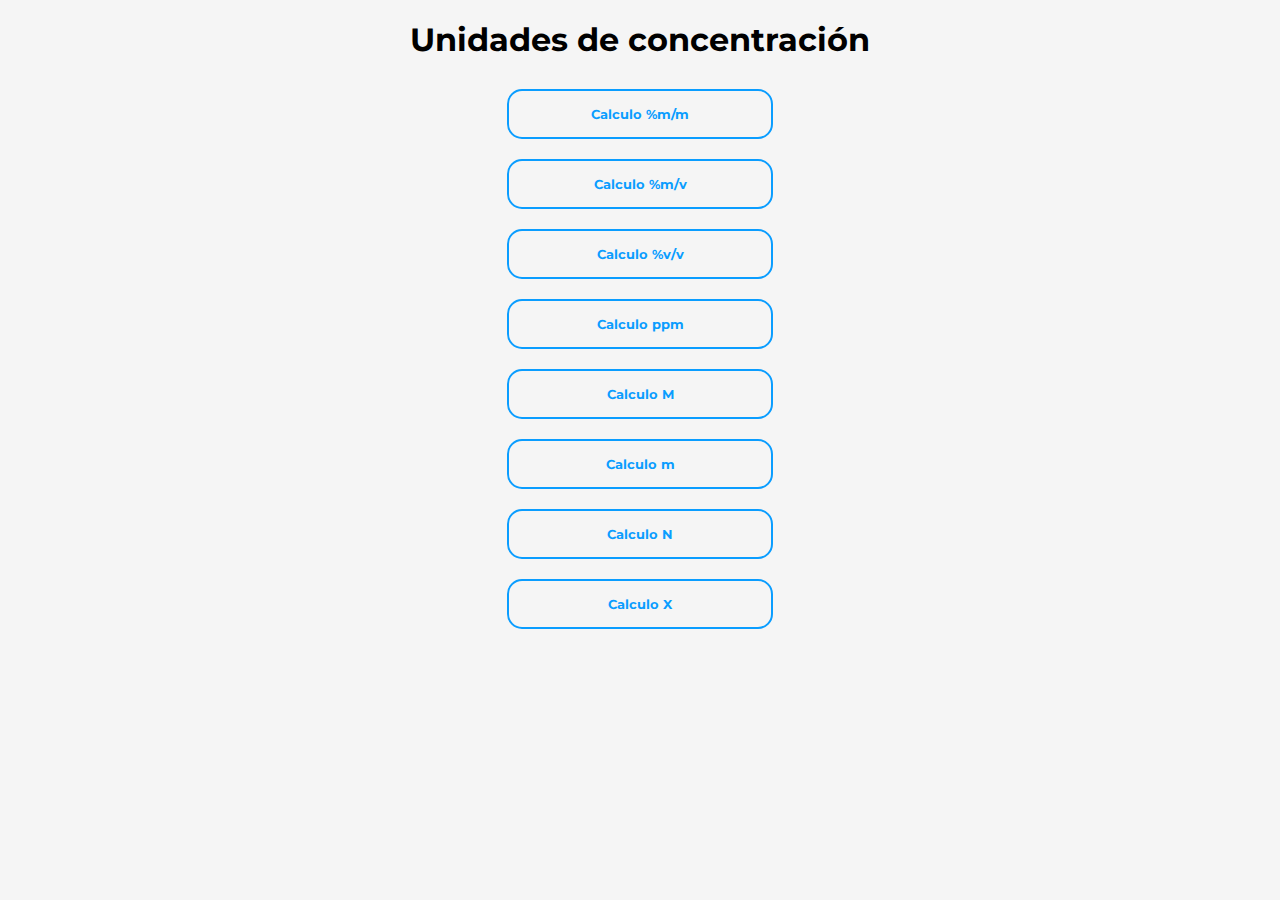
<file: index.html>
<!DOCTYPE html>
<html lang="en">
<head>
    <meta charset="UTF-8">
    <meta http-equiv="X-UA-Compatible" content="IE=edge">
    <meta name="viewport" content="width=device-width, initial-scale=1.0">
    <title>quimica</title>
    <link rel="stylesheet" href="style.css">
</head>
<body>
    <div class="container">
        <!--Titulo de la pagina-->
        <div class="titulo">
            <h1>Unidades de concentración</h1>
        </div>
        <div class="botones">
            <div class="lista-botones">
                <div class="boton">
                    <button id="masa-masa">
                        Calculo %m/m
                    </button>
                </div>
                <div class="boton">
                    <button id="masa-volumen">
                        Calculo %m/v
                    </button>
                </div>
                <div class="boton">
                    <button id="volumen-volumen">
                        Calculo %v/v
                    </button>
                </div>
                <div class="boton">
                    <button id="partes-millon">
                        Calculo ppm
                    </button>
                </div>
                <div class="boton">
                    <button id="moralidad">
                        Calculo M
                    </button>
                </div>
                <div class="boton">
                    <button id="moladidad">
                        Calculo m
                    </button>
                </div>
                <div class="boton">
                    <button id="normalidad">
                        Calculo N
                    </button>
                </div>
                <div class="boton">
                    <button id="fraccion-molar">
                        Calculo X
                    </button>
                </div>
            </div>
        </div>
    </div>
    <!--
         redirecciones de pagina web
    -->
    <script>

        let btnMasaMasa = document.getElementById("masa-masa");
        
        let btnMasaVolumen = document.getElementById('masa-volumen');

        let btnVolumenVolumen =document.getElementById('volumen-volumen');

        let btnPartesMillon = document.getElementById("partes-millon");

        let btnMolaridad = document.getElementById("moralidad");

        let btnMolalidad = document.getElementById("moladidad");

        let btnNormalidad = document.getElementById("normalidad");

        let btnFraccionMolar = document.getElementById("fraccion-molar");

        //funcion redireccionar pagina calculo masa masa
        btnMasaMasa.addEventListener('click',function(){
            window.location.href = "src/Calculo-mm.html";
        });

        btnMasaVolumen.addEventListener('click',function(){
            window.location.href = "src/Calculo-mv.html";
        });

        btnVolumenVolumen.addEventListener('click',function(){
            window.location.href ="src/Calculo-vv.html";

        });

        btnPartesMillon.addEventListener('click',function(){
            window.location.href ="src/Calculo-ppm.html";

        });

        btnMolaridad.addEventListener('click',function(){
            window.location.href ="src/Calculo-molaridad.html";

        });

        btnMolalidad.addEventListener('click',function(){
            window.location.href = "src/Calculo-molalidad.html";
        
        });

        btnNormalidad.addEventListener('click',function(){
            window.location.href = "src/Calculo-normalidad.html";
        });

        btnFraccionMolar.addEventListener('click',function(){
            window.location.href = "src/Calculo-fraccionMolar.html";
        });
    </script> 

</body>
</html>
</file>
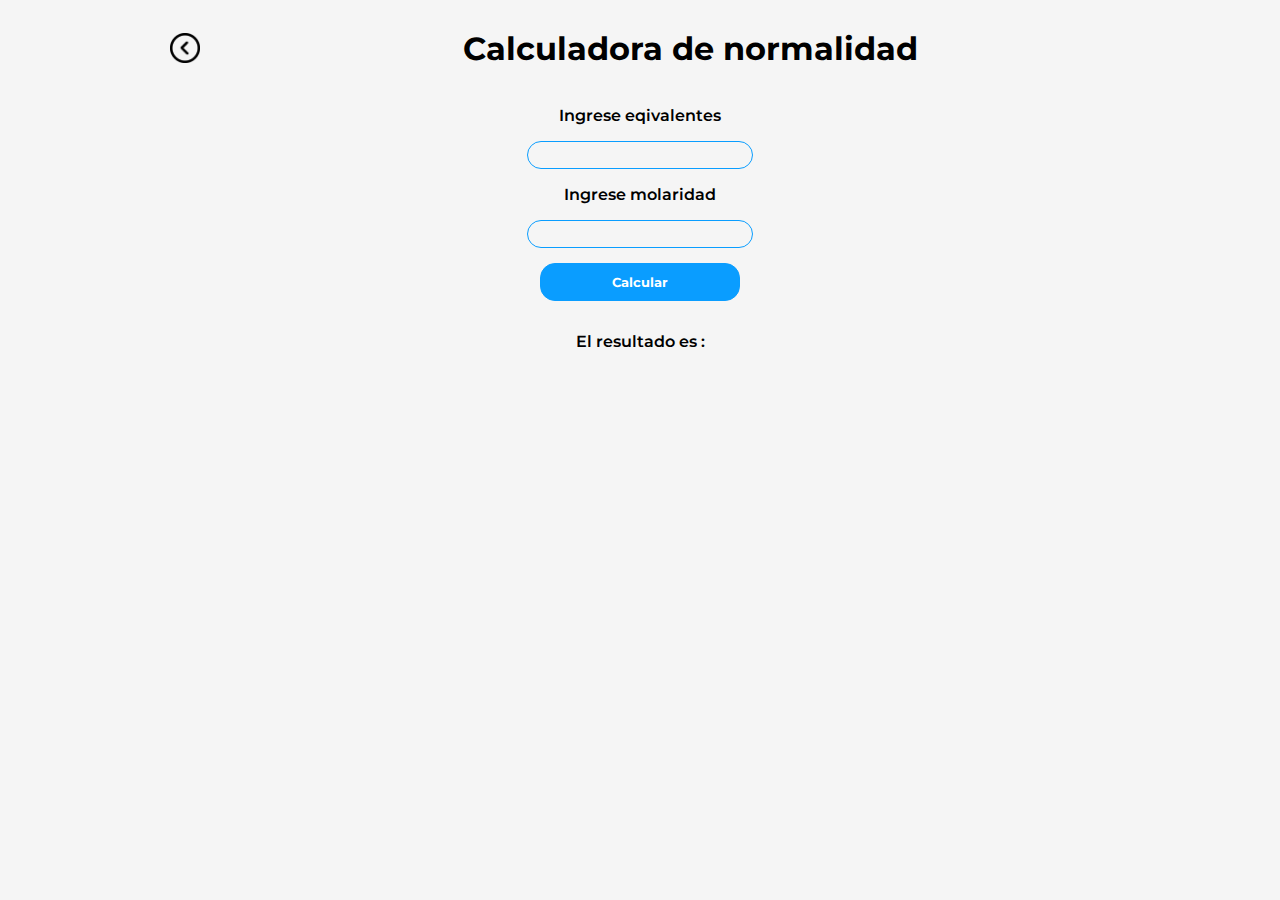
<file: src/Calculo-fraccionMolar.html>
<!DOCTYPE html>
<html lang="en">
<head>
    <meta charset="UTF-8">
    <meta http-equiv="X-UA-Compatible" content="IE=edge">
    <meta name="viewport" content="width=device-width, initial-scale=1.0">
    <title>Calculo fraccion Molar</title>
    <link rel="stylesheet" href="./estilos/calculos.css">
</head>
<body>
    <div class="container">
        <header>
            <div class="icono-back">
                <img src="./img/back.png" alt="" id="back"> 
            </div>
            <h1>Calculadora de normalidad</h1>
        </header>
        <div class="calculos">
            <div class="inputs">
                <p>Ingrese eqivalentes</p>
                <input type="text" id="equiv">
            </div>
            <div class="inputs">
                <p>Ingrese molaridad</p>
                <input type="text" id="molaridad">
            </div>
            <div class="btn-calculo">
                <button type="submit" id="Calcular">Calcular</button>
            </div>
            <div class="result">
                <p>El resultado es : </p>
                <p id="resultado"></p>
            </div>
        </div>
    </div>
    <script>
        let botonCalcular = document.getElementById('Calcular');
        let volver = document.getElementById('back');

        function validar(a,b){
            if(a<0 && b<0){
                return false;
            }
            return true;
        }
        botonCalcular.onclick=()=>{
            let equiv = document.getElementById('equiv').value;
            let molaridad =document.getElementById('molaridad').value;
            
            if(validar(equiv,molaridad)){
                let resultado = (equiv*molaridad)
                let mensaje = document.getElementById('resultado').innerHTML = resultado;
            }else{
                alert('Ingrese datos mayores a 0');
            }
        }
        volver.onclick = ()=>{
            window.location.href = '../index.html';
        }
    </script>
    
</body>
</html>
</file>
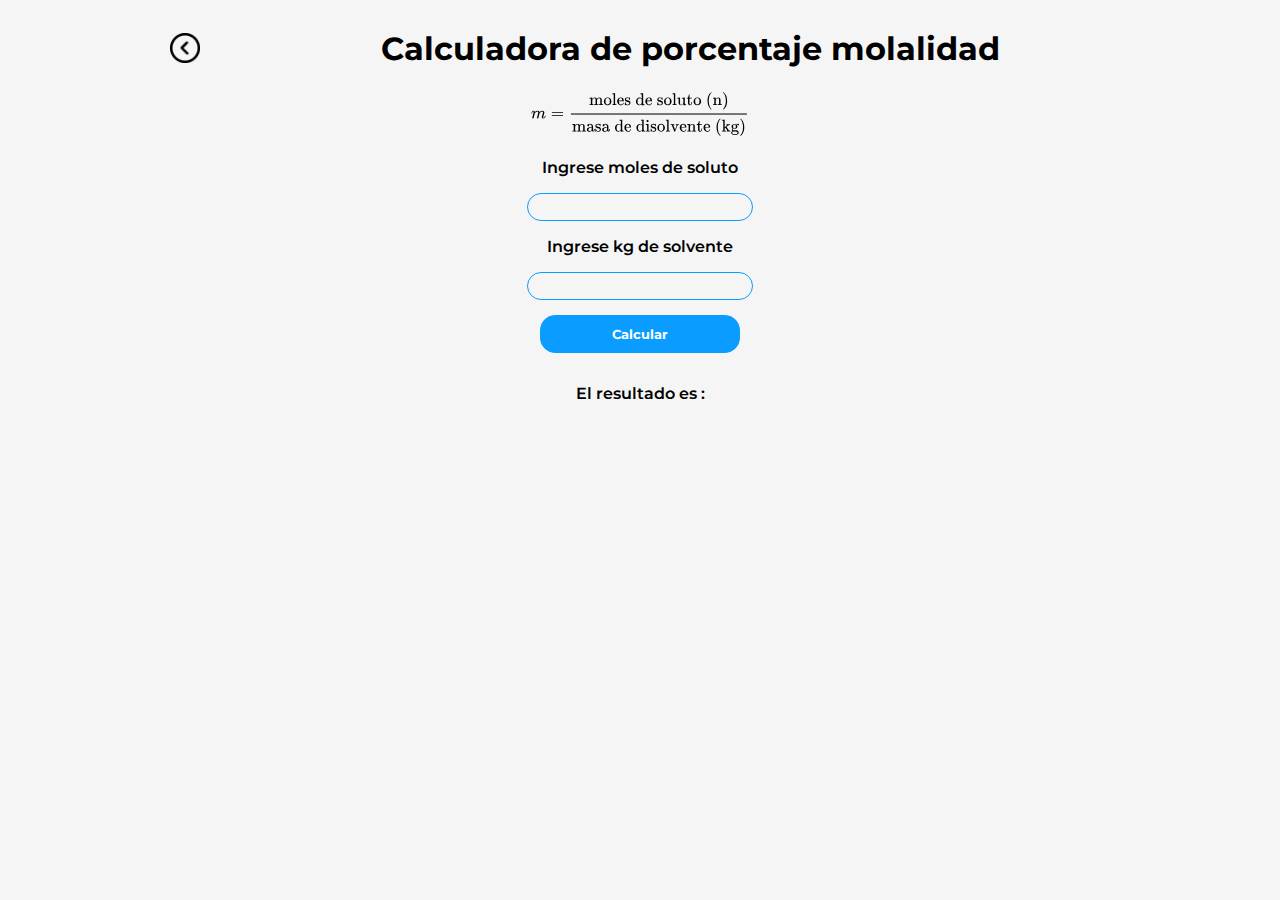
<file: src/Calculo-molalidad.html>
<!DOCTYPE html>
<html lang="en">
<head>
    <meta charset="UTF-8">
    <meta http-equiv="X-UA-Compatible" content="IE=edge">
    <meta name="viewport" content="width=device-width, initial-scale=1.0">
    <title>Calculadora de molalidad</title>
    <link rel="stylesheet" href="./estilos/calculos.css">
</head>
<body>
    <div class="container">
        <header>
            <div class="icono-back">
                <img src="./img/back.png" alt="" id="back"> 
            </div>
            <h1>Calculadora de porcentaje molalidad</h1>
        </header>
        <div class="formula" style="text-align: center;">
            <img src="./img/molalidad.svg" alt="">
        </div>
        <div class="calculos">
            <div class="inputs">
                <p>Ingrese moles de soluto</p>
                <input type="text" id="molSoluto">
            </div>
            <div class="inputs">
                <p>Ingrese kg de solvente</p>
                <input type="text" id="kgSolvente">
            </div>
            <div class="btn-calculo">
                <button type="submit" id="Calcular" >Calcular</button>
            </div>
            <div class="result">
                <p>El resultado es : </p>
                <p id="resultado"></p>
            </div>
        </div>
    </div>
    <script>



        let botonCalcular = document.getElementById('Calcular');
        let volver = document.getElementById('back');

        function validar(a,b){
            if(a<0 && b<0){
                return false;
            }
            return true;
        }

        botonCalcular.onclick = ()=>{
            
            let molSoluto = document.getElementById('molSoluto').value;
            let kgSolvente = document.getElementById('kgSolvente').value;

            if(validar(molSoluto,kgSolvente)){
                let resultado = (molSoluto/kgSolvente);
                let mensaje = document.getElementById('resultado').innerHTML = resultado;
            }else{
                alert('Ingrese datos mayores a 0');
            }
        }
        volver.onclick = ()=>{
            window.location.href = '../index.html';
        }


    </script>
</body>
</html>
</file>
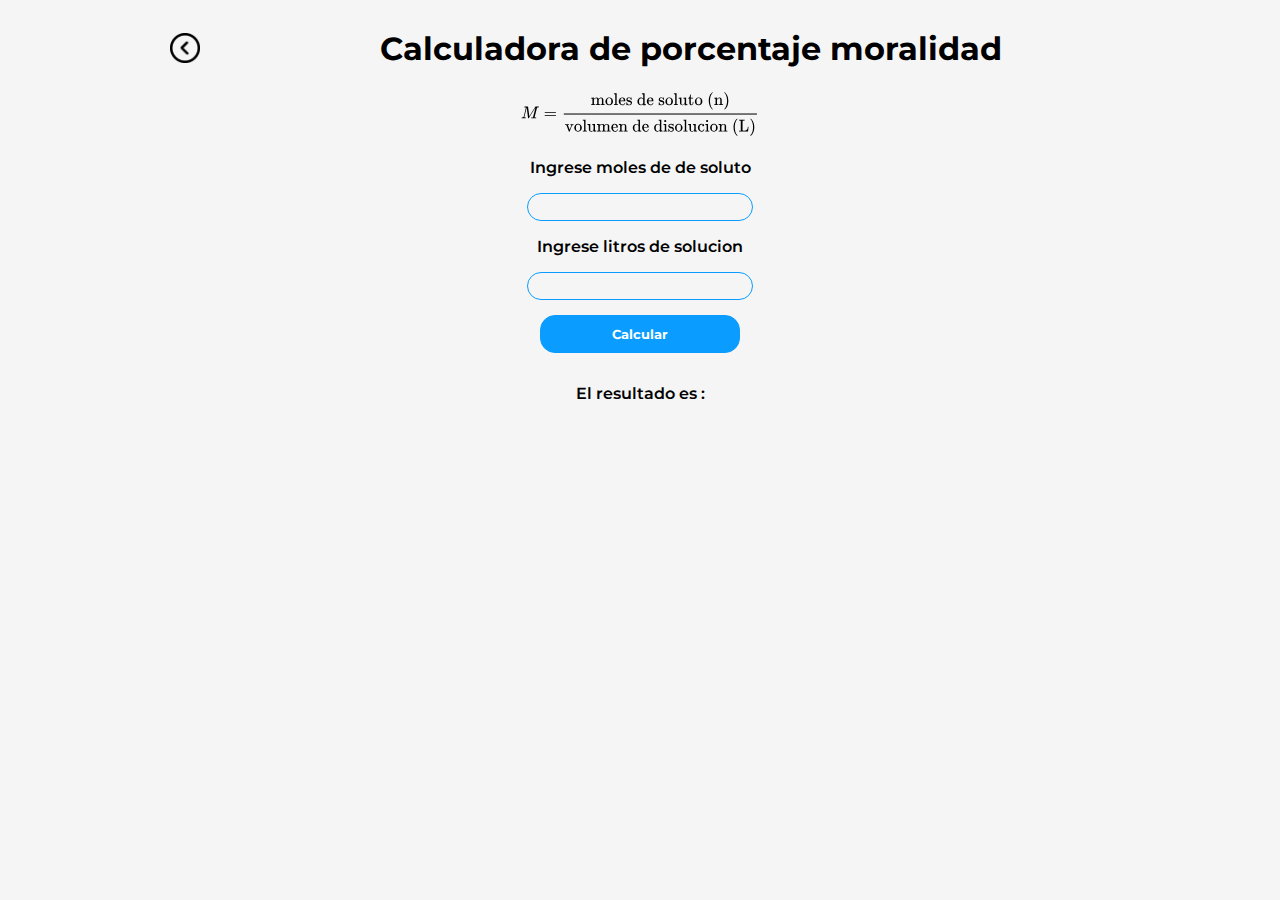
<file: src/Calculo-molaridad.html>
<!DOCTYPE html>
<html lang="en">
<head>
    <meta charset="UTF-8">
    <meta http-equiv="X-UA-Compatible" content="IE=edge">
    <meta name="viewport" content="width=device-width, initial-scale=1.0">
    <title>calculadora de molaridad</title>
    <link rel="stylesheet" href="./estilos/calculos.css">
</head>
<body>
    <div class="container">
        <header>
            <div class="icono-back">
                <img src="./img/back.png" alt="" id="back"> 
            </div>
            <h1>Calculadora de porcentaje moralidad</h1>
        </header>
        <div class="formula" style="text-align: center;">
            <img src="./img/molaridad.svg" alt="">
        </div>
        <div class="calculos">
            <div class="inputs">
                <p>Ingrese moles de de soluto</p>
                <input type="text" id="molSoluto">
            </div>
            <div class="inputs">
                <p>Ingrese litros de solucion</p>
                <input type="text" id="lSolucion">
            </div>
            <div class="btn-calculo">
                <button type="submit" id="Calcular" >Calcular</button>
            </div>
            <div class="result">
                <p>El resultado es : </p>
                <p id="resultado"></p>
            </div>
        </div>
    </div>
    <script>

        //import masaMasa from 'formulas.js';

        let botonCalcular = document.getElementById('Calcular');
        let volver = document.getElementById('back');

        function validar(a,b){
            if(a<0 && b<0){
                return false;
            }
            return true;
        }

        botonCalcular.onclick = ()=>{
            
            let molSoluto = document.getElementById('molSoluto').value;
            let lSolucion = document.getElementById('lSolucion').value;

            if(validar(molSoluto,lSolucion)){
                let resultado = (molSoluto/lSolucion);
                let mensaje = document.getElementById('resultado').innerHTML = resultado;

            }else{
                alert('Ingrese datos a mayores ')
            }
        }

        volver.onclick = ()=>{
            window.location.href = '../index.html';
        }

    </script>
    
</body>
</html>
</file>
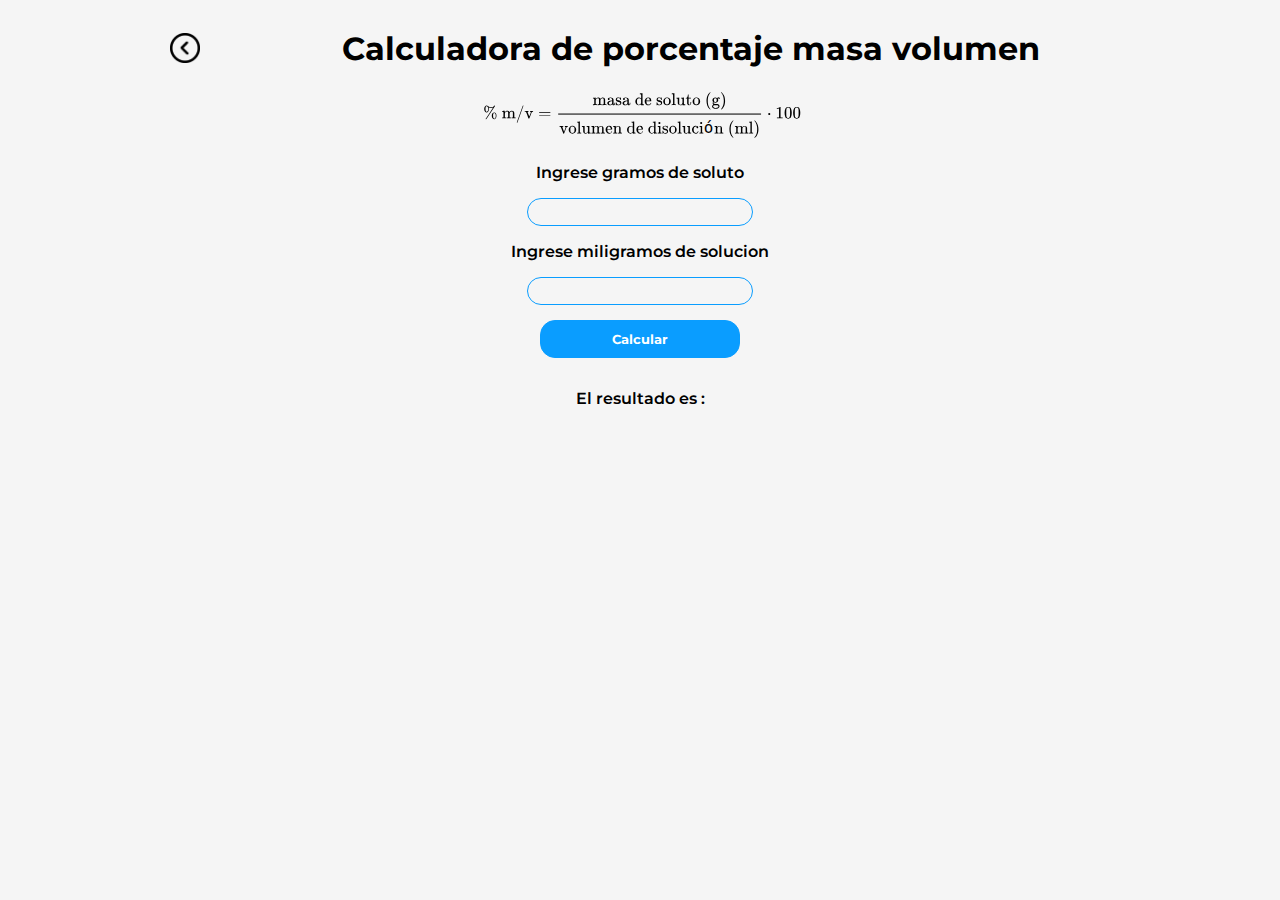
<file: src/Calculo-mv.html>
<!DOCTYPE html>
<html lang="en">
<head>
    <meta charset="UTF-8">
    <meta http-equiv="X-UA-Compatible" content="IE=edge">
    <meta name="viewport" content="width=device-width, initial-scale=1.0">
    <title>Calculo porcentaje masa volumen</title>
    <link rel="stylesheet" href="./estilos/calculos.css">
</head>
<body>
    <div class="container">
        <header>
            <div class="icono-back">
                <img src="./img/back.png" alt="" id="back"> 
            </div>
            <h1>Calculadora de porcentaje masa volumen</h1>
        </header>
        <div class="formula" style="text-align: center;">
            <img src="./img/masavolumen.svg" alt="">
        </div>
        <div class="calculos">
            <div class="inputs">
                <p>Ingrese gramos de soluto</p>
                <input type="text" id="gSoluto">
            </div>
            <div class="inputs">
                <p>Ingrese miligramos de solucion</p>
                <input type="text" id="mgSolucion">
            </div>
            <div class="btn-calculo">
                <button type="submit" id="Calcular">Calcular</button>
            </div>
            <div class="result">
                <p>El resultado es : </p>
                <p id="resultado"></p>
            </div>
        </div>
    </div>
    <script>
        let botonCalcular = document.getElementById('Calcular');
        let volver = document.getElementById('back');

        function validar(a,b){
            if(a<0 && b<0){
                return false;
            }
            return true;
        }
        botonCalcular.onclick=()=>{
            let gSoluto = document.getElementById('gSoluto').value;
            let mgSolucion =document.getElementById('mgSolucion').value;
            
            if(validar(gSoluto,mgSolucion)){
                let formula = (gSoluto/mgSolucion)*100;
                let resultado = formula.toString()+"%";
                let mensaje = document.getElementById('resultado').innerHTML = resultado;
            }else{
                alert('Ingrese datos mayores a 0');
            }
        }
        volver.onclick = ()=>{
            window.location.href = '../index.html';
        }
    </script>

    


</body>
</html>
</file>
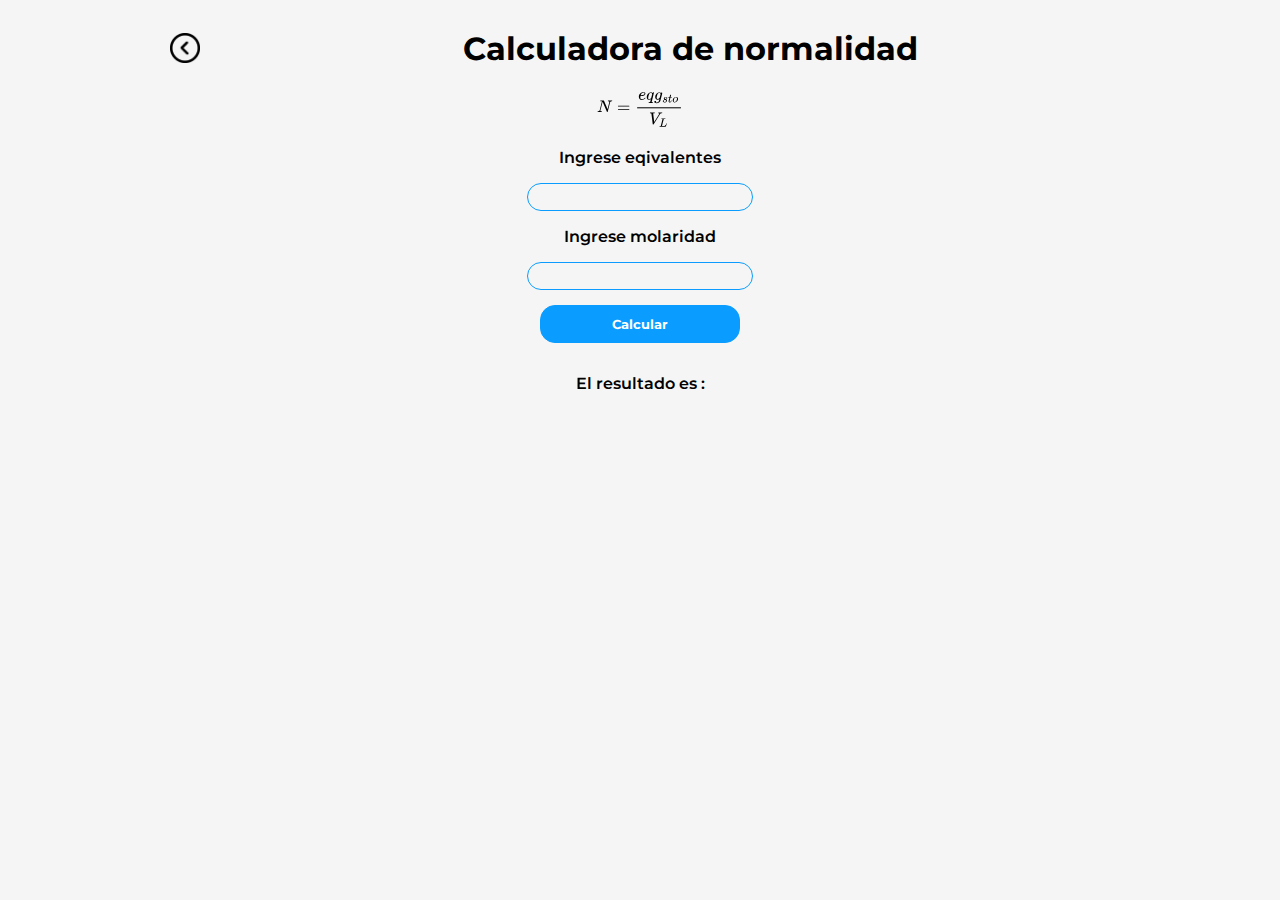
<file: src/Calculo-normalidad.html>
<!DOCTYPE html>
<html lang="en">
<head>
    <meta charset="UTF-8">
    <meta http-equiv="X-UA-Compatible" content="IE=edge">
    <meta name="viewport" content="width=device-width, initial-scale=1.0">
    <title>Calculo normalidad</title>
    <link rel="stylesheet" href="./estilos/calculos.css">
</head>
<body>
    <div class="container">
        <header>
            <div class="icono-back">
                <img src="./img/back.png" alt="" id="back"> 
            </div>
            <h1>Calculadora de normalidad</h1>
        </header>
        <div class="formula" style="text-align: center;">
            <img src="./img/normalidad.svg" alt="">
        </div>
        <div class="calculos">
            <div class="inputs">
                <p>Ingrese eqivalentes</p>
                <input type="text" id="equiv">
            </div>
            <div class="inputs">
                <p>Ingrese molaridad</p>
                <input type="text" id="molaridad">
            </div>
            <div class="btn-calculo">
                <button type="submit" id="Calcular">Calcular</button>
            </div>
            <div class="result">
                <p>El resultado es : </p>
                <p id="resultado"></p>
            </div>
        </div>
    </div>
    <script>
        let botonCalcular = document.getElementById('Calcular');
        let volver = document.getElementById('back');

        function validar(a,b){
            if(a<0 && b<0){
                return false;
            }
            return true;
        }
        botonCalcular.onclick=()=>{
            let equiv = document.getElementById('equiv').value;
            let molaridad =document.getElementById('molaridad').value;
            
            if(validar(equiv,molaridad)){
                let resultado = (equiv*molaridad)
                let mensaje = document.getElementById('resultado').innerHTML = resultado;
            }else{
                alert('Ingrese datos mayores a 0');
            }
        }
        volver.onclick = ()=>{
            window.location.href = '../index.html';
        }
    </script>
 
    
</body>
</html>
</file>
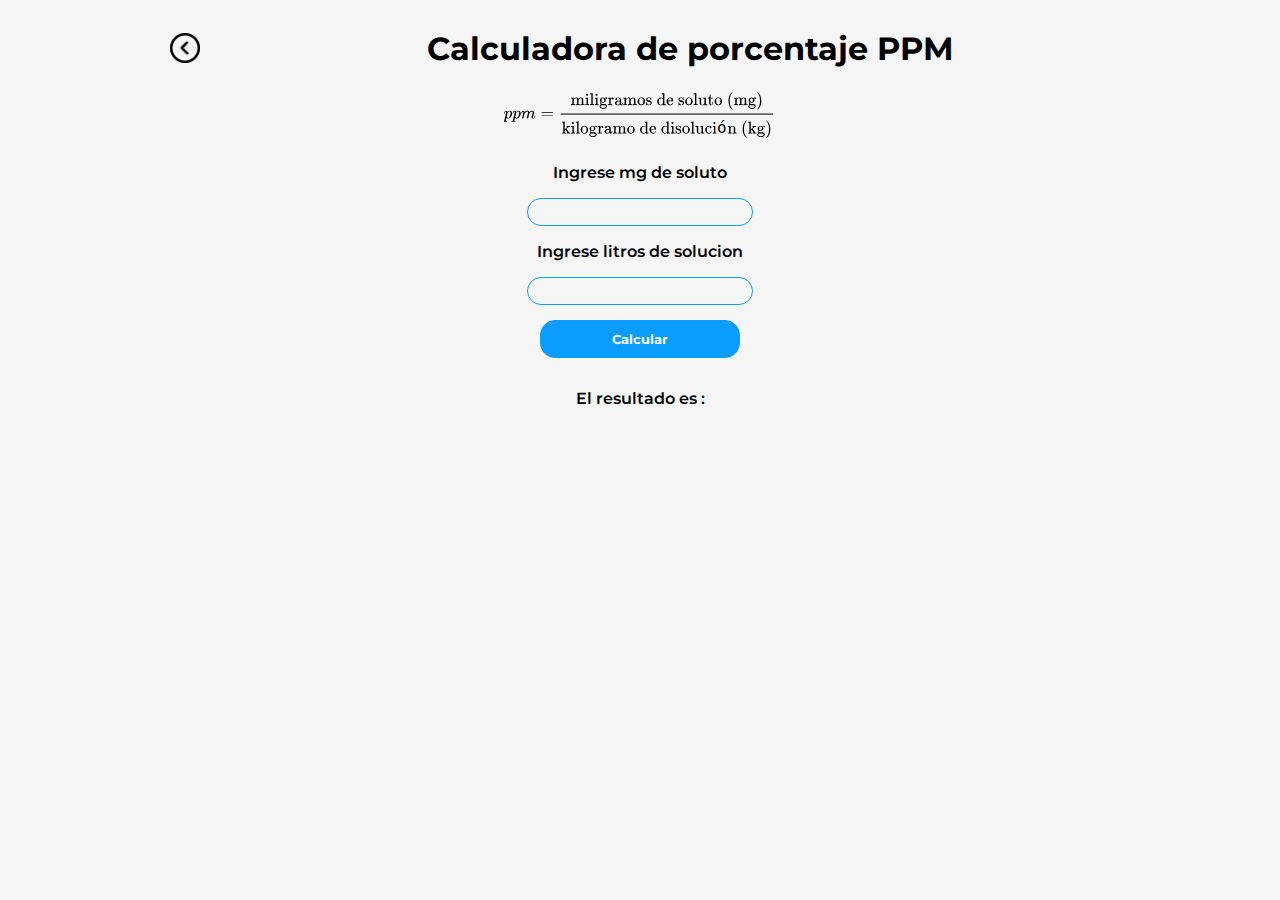
<file: src/Calculo-ppm.html>
<!DOCTYPE html>
<html lang="en">
<head>
    <meta charset="UTF-8">
    <meta http-equiv="X-UA-Compatible" content="IE=edge">
    <meta name="viewport" content="width=device-width, initial-scale=1.0">
    <title>calculo partes por millon</title>
    <link rel="stylesheet" href="./estilos/calculos.css">
</head>
<body>
    <div class="container">
        <header>
            <div class="icono-back">
                <img src="./img/back.png" alt="" id="back"> 
            </div>
            <h1>Calculadora de porcentaje PPM</h1>
        </header>
        <div class="formula" style="text-align: center;">
            <img src="./img/ppm.svg" alt="">
        </div>
        <div class="calculos">
            <div class="inputs">
                <p>Ingrese mg de soluto</p>
                <input type="text" id="mgSoluto">
            </div>
            <div class="inputs">
                <p>Ingrese litros de solucion</p>
                <input type="text" id="lSolucion">
            </div>
            <div class="btn-calculo">
                <button type="submit" id="Calcular" >Calcular</button>
            </div>
            <div class="result">
                <p>El resultado es : </p>
                <p id="resultado"></p>
            </div>
        </div>
    </div>
    <script>

        //import masaMasa from 'formulas.js';

        let botonCalcular = document.getElementById('Calcular');
        let volver = document.getElementById('back');

        function validar(a,b){
            if(a<0 && b<0){
                return false;
            }
            return true;
        }        

        botonCalcular.onclick = ()=>{
            
            let mgSoluto = document.getElementById('mgSoluto').value;
            let lSolucion = document.getElementById('lSolucion').value;

            if(validar(mgSoluto,lSolucion)){
                let resultado = (mgSoluto/lSolucion)*100;
                let mensaje = document.getElementById('resultado').innerHTML = resultado;
            }else{
                alert('Ingrese datos mayores a 0 ');
            }

        }

        volver.onclick = ()=>{
            window.location.href = '../index.html';
        }

    </script>
</body>
</html>
</file>
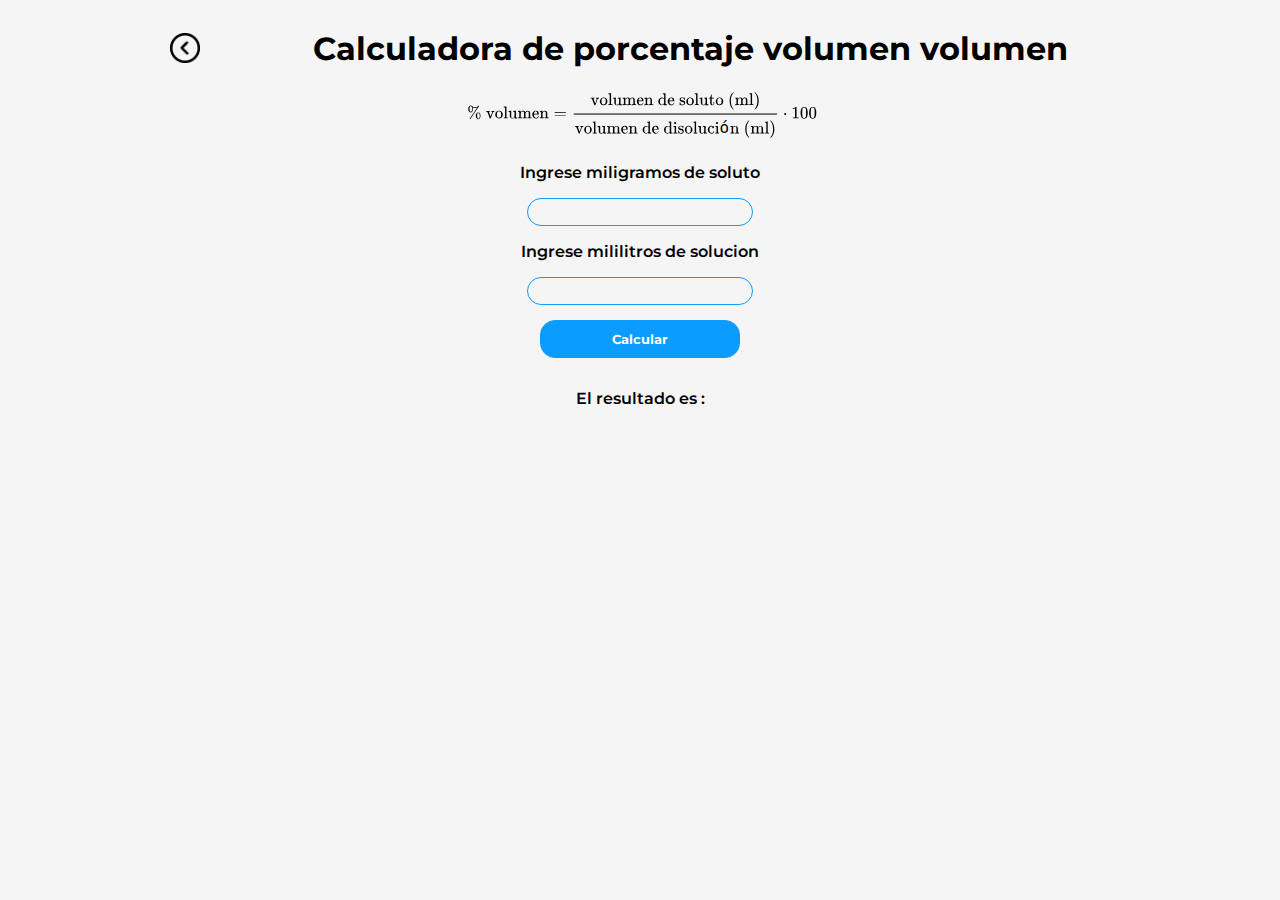
<file: src/Calculo-vv.html>
<!DOCTYPE html>
<html lang="en">
<head>
    <meta charset="UTF-8">
    <meta http-equiv="X-UA-Compatible" content="IE=edge">
    <meta name="viewport" content="width=device-width, initial-scale=1.0">
    <title>Calculadora porcentaje volumen volumen</title>
    <link rel="stylesheet" href="./estilos/calculos.css">
</head>
<body>
    <div class="container">
        <header>
            <div class="icono-back">
                <img src="./img/back.png" alt="" id="back"> 
            </div>
            <h1>Calculadora de porcentaje volumen volumen</h1>
        </header>
        <div class="formula" style="text-align: center;">
            <img src="./img/volumenvolumen.svg" alt="">
        </div>
        <div class="calculos">
            <div class="inputs">
                <p>Ingrese miligramos de soluto</p>
                <input type="text" id="mSoluto">
            </div>
            <div class="inputs">
                <p>Ingrese mililitros de solucion</p>
                <input type="text" id="mSolucion">
            </div>
            <div class="btn-calculo">
                <button type="submit" id="Calcular">Calcular</button>
            </div>
            <div class="result">
                <p>El resultado es : </p>
                <p id="resultado"></p>
            </div>
        </div>
    </div>
    <script>
         
        let botonCalcular = document.getElementById('Calcular');
        let volver = document.getElementById('back');

        function validar(a,b){

            if(a<0 && b<0){
                return false;
            }
            return true;
        }

        botonCalcular.onclick = ()=>{
            let mSoluto = document.getElementById('mSoluto').value;
            let mSolucion = document.getElementById('mSolucion').value;

            if(validar(mSoluto,mSolucion)){
                let formula = (mSoluto/mSolucion)*100
                let resultado = formula.toString()+"%";
                let mensaje = document.getElementById('resultado').innerHTML = resultado;
            }else{
                alert('Ingrese numeros mayores a 0');

            }

        }

        volver.onclick = ()=>{
            window.location.href = '../index.html';
        }


    </script>
</body>
</html>
</file>
<file: style.css>
@import url('https://fonts.googleapis.com/css2?family=Montserrat:wght@100&display=swap');
@import url('https://fonts.googleapis.com/css2?family=Montserrat:wght@100;200&display=swap');

*{
    margin : 0 ;
    padding : 0;
    font-family: 'Montserrat', sans-serif;
}

body{
    background-color: whitesmoke;
}

.container{
    width: 80%;
    margin: 0 auto;
    text-align: center;
}

h1{
    margin: 20px auto;
}

.lista-botones{
    display: block;
    width: 50%;
    height: auto;
    margin: 0 auto;
}

a{
    text-decoration: none;
    color: #0A9DFF;
    font-weight: bold;
}
.boton button{
    background-color: whitesmoke;
    color: #0A9DFF;
    border-radius: 15px;
    border: solid 2px #0A9DFF;
    padding: 15px;
    margin: 10px;
    width: 20em;
    font-weight: bold;

}

.boton button:hover{
    transition: .3s;
    background-color: #0A9DFF;
    color : whitesmoke;
}
</file>
<file: src/estilos/calculos.css>
@import url('https://fonts.googleapis.com/css2?family=Montserrat:wght@100&display=swap');
@import url('https://fonts.googleapis.com/css2?family=Montserrat:wght@100;200&display=swap');
*{
    font-family: 'Montserrat', sans-serif;
}

body{
    background-color: whitesmoke;
}
.container{
    width: 80%;
    margin: 0 auto;
    display: block;
}

.container .calculos{
    text-align: center;
    width: 50%;
    margin: 0 auto;
}

header{
    display: grid;
    grid-template-columns: 10% auto;
    text-align: center;
}
header img{
    width: 30px;
    cursor: pointer;
    margin-top: 25px;
}


.container input{
    font-weight: bold;
    border-radius: 15px;
    border : 1.5px solid #0A9DFF;
    padding: 5px 20px;
    outline: none;
    background-color: whitesmoke;;
}

.container button{
    margin: 15px auto;
    width: 200px;
    padding: 10px 20px;
    border-radius: 15px;
    border: 1.5px solid #0A9DFF ;
    background: #0A9DFF;
    color : white;
    font-weight: bold;

}

 button:hover{
    background: whitesmoke;
    transition: .3s;
    color : #0A9DFF;
}

p{
    font-family: 'Montserrat', sans-serif;
    font-weight: 600;
}
</file>
